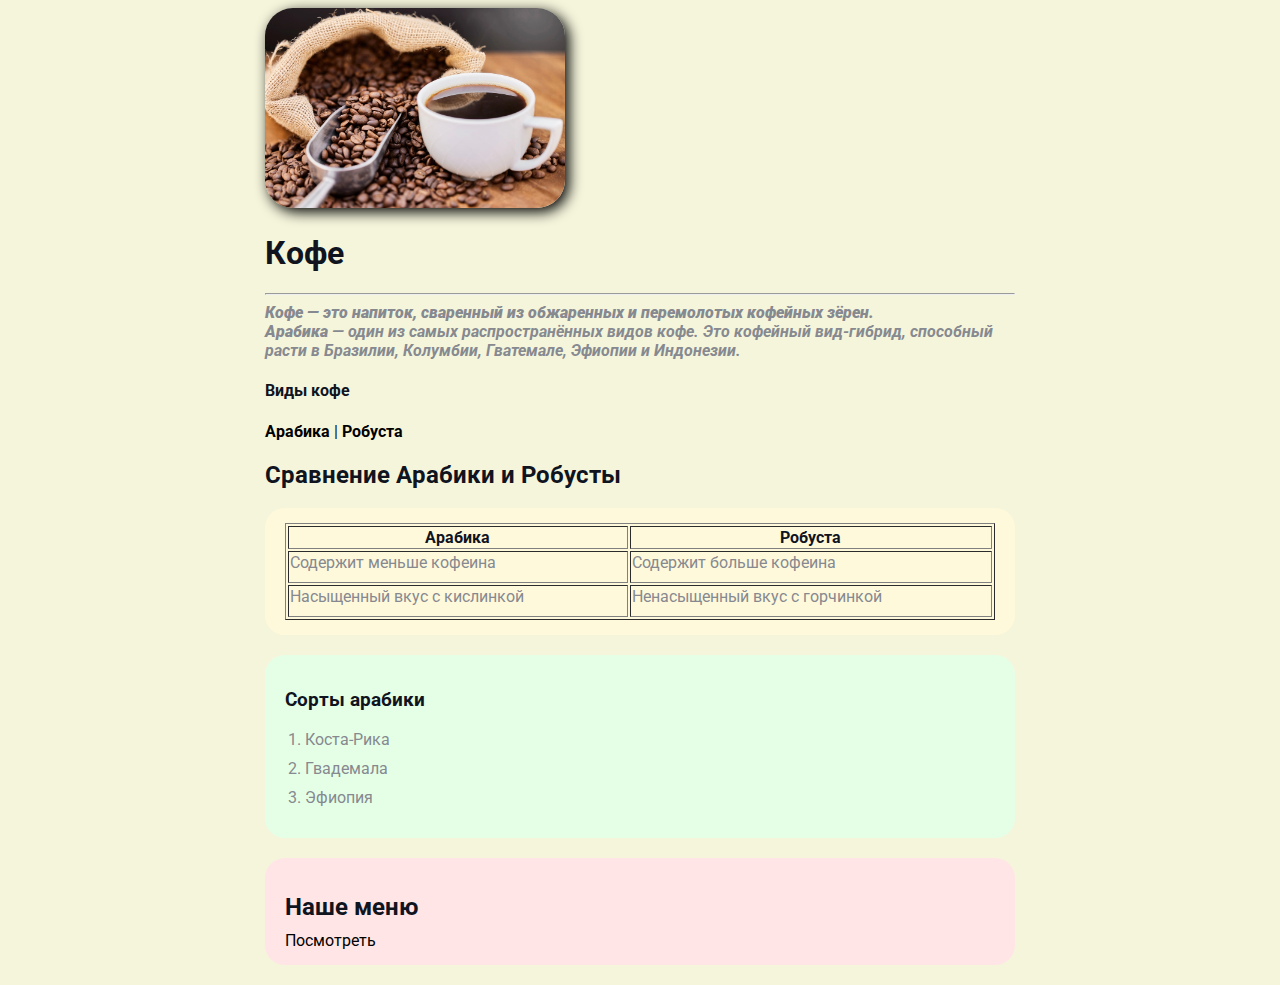
<file: index.html>
<!DOCTYPE html>
<html>
<head>
    <meta charset="UTF-8">
    <title>Кофейня</title>
    <link rel="stylesheet" href="styles.css">
</head>
<body>
      <div class="container">
      <div class="info">
            <img src="avatar.webp" alt="Тут было фото кофе" class="avatar">
            <h1>Кофе</h1>
            <hr>
            <p><strong>Кофе — это напиток, сваренный из обжаренных и перемолотых кофейных зёрен.</strong></p>
            <p><strong>Арабика</strong> — один из самых распространённых видов кофе. Это кофейный вид-гибрид, способный расти в Бразилии, Колумбии, Гватемале, Эфиопии и Индонезии. </p>
            <h4>Виды кофе</h4>
                  <a href="https://shop.tastycoffee.ru/blog/raznitsa-mezhdu-arabikoi-i-robustoi" target="_blank"><strong>Арабика</strong></a>
                  |           
                  <a href="https://ru.wikipedia.org/wiki/Кофе_аравийский" target="_blank"><strong>Робуста</strong></a>         
      </div>
      <h2>Сравнение Арабики и Робусты</h2>
      <div class="card bg-yellow">
         <table border="1" class="table">
            <thead>
               <tr>
                  <th>Арабика</th>
                  <th>Робуста</th>
               </tr>
            </thead>
            <tbody>
            <tr>
                  <td>Содержит меньше кофеина</td>
                  <td>Содержит больше кофеина</td>
            </tr>
            <tr>
               <td>Насыщенный вкус с кислинкой</td>
               <td>Ненасыщенный вкус с горчинкой</td>
            </tr>
            </tbody>
         </table>
      </div>    
<div class="card bg-green">
         <h3>Сорты арабики</h3>
         <ol class="list">
            <li>Коста-Рика</li>
            <li>Гвадемала</li>
            <li>Эфиопия</li>
         </ol>
         </div>
            <div class="card bg-red">
            <h2>Наше меню</h2>
            <a href="menu.html" target="_blank">Посмотреть</a>
         </div>
   </body>
</html>
</file>
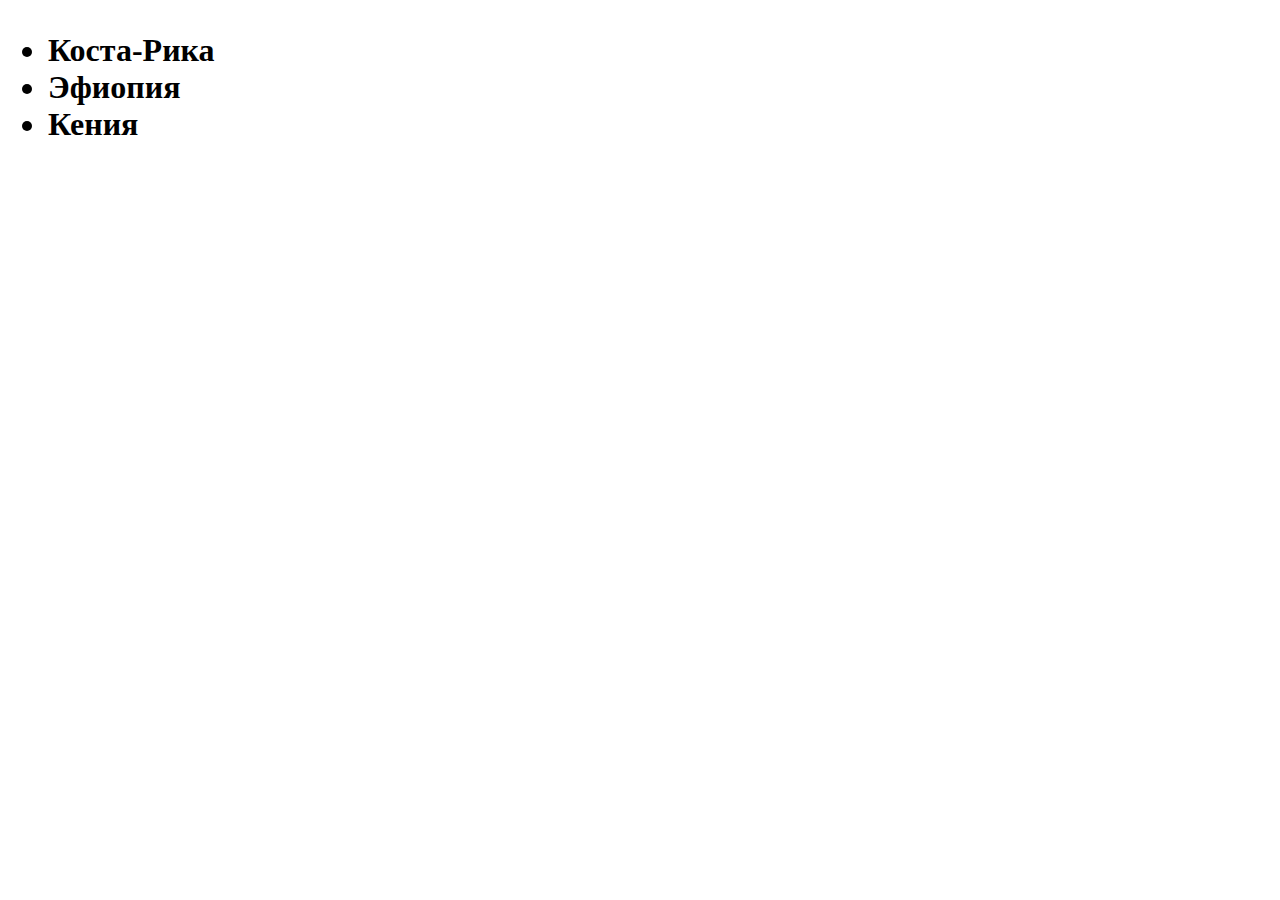
<file: menu.html>
<!DOCTYPE html>
<html>
<head>
    <meta charset="UTF-8">
    <title>Меню</title>
</head>
<body>
    <h1>
    <ul>
        <li>Коста-Рика</li>
        <li>Эфиопия</li>
        <li>Кения</li>
    </ul>
    </h1>
</body>
</html>
</file>
<file: styles.css>
@import url('https://fonts.googleapis.com/css2?family=Roboto:ital,wght@0,100..900;1,100..900&display=swap');
      
      body {
        background-color: beige;
        color: #0f141e;
        font-size: 16px;
        font-weight: normal;
        font-family: "Roboto", sans-serif;
      }

      .info {
        margin-bottom: 20px;
      }

      a {
            color: black;
            text-decoration: none;
      }

      a:hover {
        text-decoration: underline;
      }

      a:active {
        color:blue;
      } 

      a:visited {
        color: gray;
      }
      

      .avatar {
        width: 300px;
        border-radius: 28px;
        box-shadow: 4px 4px 14px rgba(0, 0, 0, 25);
      }

      .info p {
        color: #86898f;
        margin: 0;
        font-style: italic;
        font-weight: bold;
        text-decoration: none;
        /* text-transform: uppercase; */
        /* letter-spacing: 5px; */
        /* word-spacing: 42px; */
      }

      .container {
        max-width: 750px;
        margin:auto;
      }

      .types {
        /* background: green;
        padding: 15px;
        /* padding: 15px 40px; */
       /*  padding: 15px 20px 25px 30px;    */
       /* padding-top: 20px; */
        /* border: 5px solid red;
        margin: 5px;
        border-bottom-style: dotted; */ */
      }
      
      .bg-yellow {
        background: #fff9dc;
      }
      .bg-green {
        background: #e5ffe7;
      }
      .bg-red {
        background: #ffe5e5;
      }
      
      .card {
        padding: 15px 20px;
        margin-bottom: 20px;
        border-radius: 20px;
      }

      .card h2 {
        margin-bottom: 10px;
      }
      
      .list {
        padding: 0 20px;
      }

      .list li {
        color: #86898f;
        margin-bottom: 10px;
      }

      .table {
        width: 100%;
      }
    .table td {
      padding-bottom: 10px;
    }

    .table td:nth-child(2), .table td:nth-child(1) {
      color: #86898f;
    }
</file>
